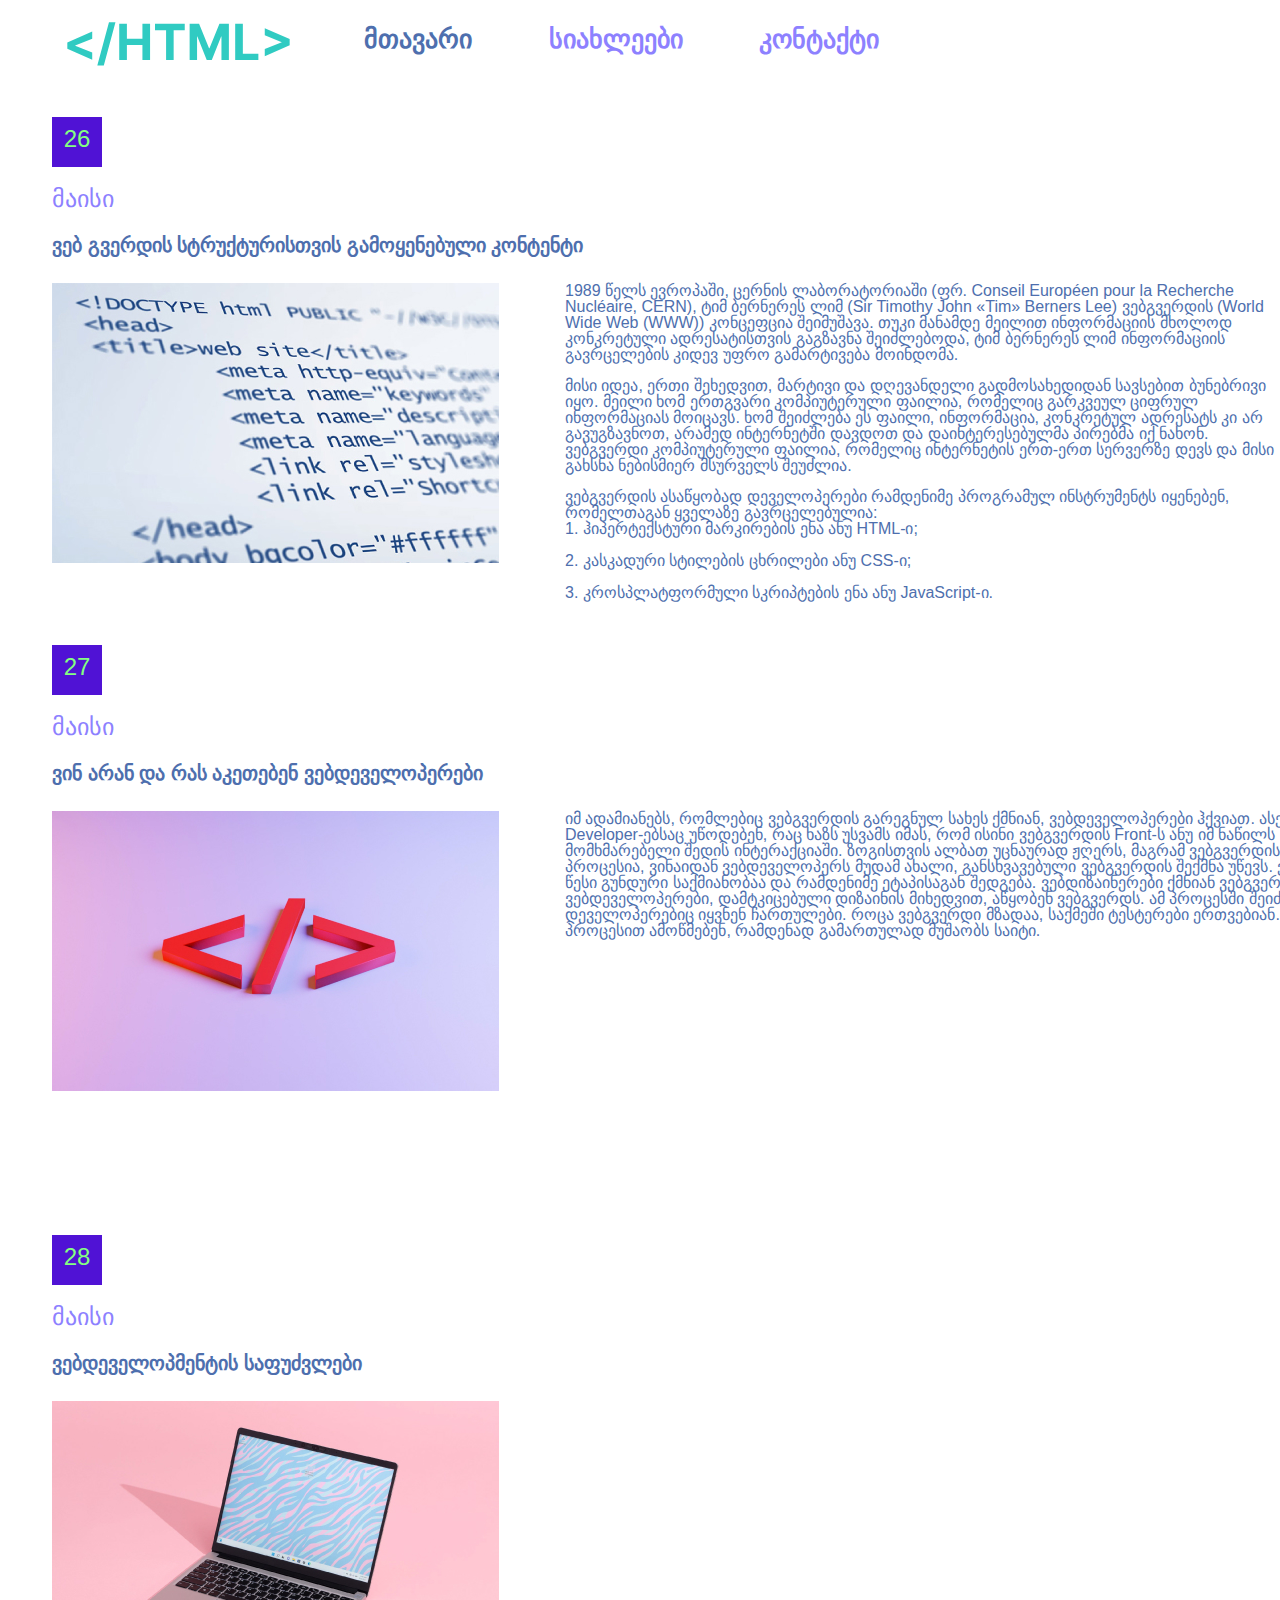
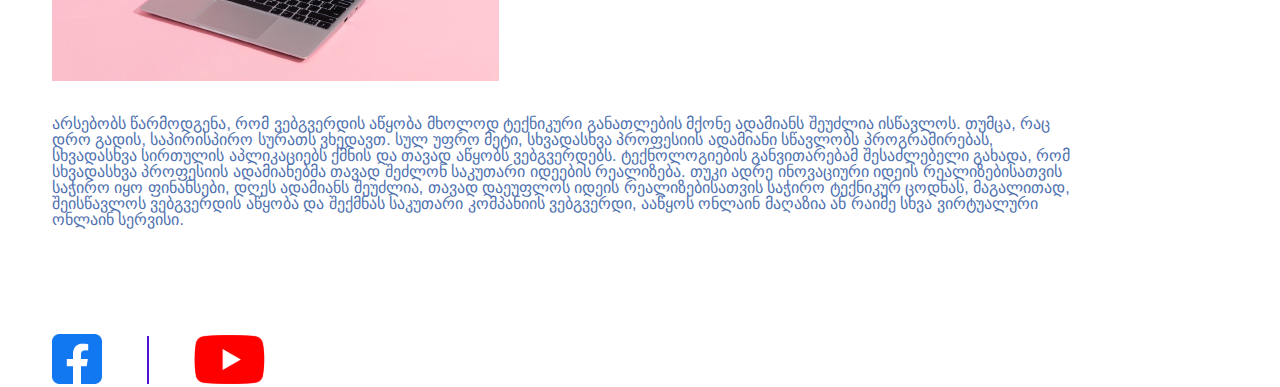
<file: index.html>
<!DOCTYPE html>
<html>
<head>
	<meta charset="utf-8">
	<title> lecture 5</title>
    <link rel="stylesheet" type="text/css" href="styles/reset.css">
	<link rel="stylesheet" type="text/css" href="styles/styles.css">
	<link rel="stylesheet" href="https://cdn.web-fonts.ge/fonts/bpg-square/css/bpg-square.min.css">
	<link rel="stylesheet" href="https://cdn.web-fonts.ge/fonts/bpg-square-banner-caps-2013/css/bpg-square-banner-caps-2013.min.css">
	<link rel="stylesheet" href="https://cdn.web-fonts.ge/fonts/bpg-nostalgia/css/bpg-nostalgia.min.css">

</head>
<body>
	<header>
		<img src="images/HTML.svg" class="img1">
		<nav>
			<ul>
				<li>
					<a class="main"> მთავარი </a>
				</li>
				<li>
					<a href="pages/news.html">სიახლეები 
					</a>
				</li>
				<li>
					<a href="pages/contact.html">
					კონტაქტი
					</a>
				</li>
			</ul>
		</nav>
	</header>
</body>
<section >
	<article>
		<div class="f1">
		<div class="date">26</div>
		<h3>მაისი</h3>
		<h2> ვებ გვერდის სტრუქტურისთვის გამოყენებული კონტენტი</h2>
		<p> <img src="images/pic-1 1.jpg" class="img2">1989 წელს ევროპაში, ცერნის ლაბორატორიაში (ფრ. Conseil Européen pour la Recherche Nucléaire, CERN), ტიმ ბერნერეს ლიმ (Sir Timothy John «Tim» Berners Lee) ვებგვერდის (World Wide Web (WWW)) კონცეფცია შეიმუშავა. თუკი მანამდე მეილით ინფორმაციის მხოლოდ კონკრეტული ადრესატისთვის გაგზავნა შეიძლებოდა, ტიმ ბერნერეს ლიმ ინფორმაციის გავრცელების კიდევ უფრო გამარტივება მოინდომა.</p>

		<p>მისი იდეა, ერთი შეხედვით, მარტივი და დღევანდელი გადმოსახედიდან სავსებით ბუნებრივი იყო. მეილი ხომ ერთგვარი კომპიუტერული ფაილია, რომელიც გარკვეულ ციფრულ ინფორმაციას მოიცავს. ხომ შეიძლება ეს ფაილი, ინფორმაცია, კონკრეტულ ადრესატს კი არ გავუგზავნოთ, არამედ ინტერნეტში დავდოთ და დაინტერესებულმა პირებმა იქ ნახონ. ვებგვერდი კომპიუტერული ფაილია, რომელიც ინტერნეტის ერთ-ერთ სერვერზე დევს და მისი გახსნა ნებისმიერ მსურველს შეუძლია.</p>

		<p>ვებგვერდის ასაწყობად დეველოპერები რამდენიმე პროგრამულ ინსტრუმენტს იყენებენ, რომელთაგან ყველაზე გავრცელებულია: 
		 <br>1. ჰიპერტექსტური მარკირების ენა ანუ HTML-ი;</br>
		 <br>2. კასკადური სტილების ცხრილები ანუ CSS-ი; </br> 
		 <br>3. კროსპლატფორმული სკრიპტების ენა ანუ JavaScript-ი. </br>
		</p>
       </div>
	</article>
	<article>
		<div class="f2">
		<div class="date">27</div>
		<h3>მაისი</h3>
		<h2> ვინ არან და რას აკეთებენ ვებდეველოპერები</h2>
		<p class="p2"><img src="images/pic-2 1.jpg" class="img2">
		იმ ადამიანებს, რომლებიც ვებგვერდის გარეგნულ სახეს ქმნიან, ვებდეველოპერები ჰქვიათ. ასევე მათ ხშირად Front End Developer-ებსაც უწოდებენ, რაც ხაზს უსვამს იმას, რომ ისინი ვებგვერდის Front-ს ანუ იმ ნაწილს ქმნიან, რომელთანაც მომხმარებელი შედის ინტერაქციაში. ზოგისთვის ალბათ უცნაურად ჟღერს, მაგრამ ვებგვერდის აწყობა შემოქმედებითი პროცესია, ვინაიდან ვებდეველოპერს მუდამ ახალი, განსხვავებული ვებგვერდის შექმნა უწევს. ვებდეველოპმენტი როგორც წესი გუნდური საქმიანობაა და რამდენიმე ეტაპისაგან შედგება. ვებდიზაინერები ქმნიან ვებგვერდის დიზაინს. შემდეგ კი ვებდეველოპერები, დამტკიცებული დიზაინის მიხედვით, აწყობენ ვებგვერდს. ამ პროცესში შეიძლება Back-End დეველოპერებიც იყვნენ ჩართულები. როცა ვებგვერდი მზადაა, საქმეში ტესტერები ერთვებიან. ისინი ტესტირების პროცესით ამოწმებენ, რამდენად გამართულად მუშაობს საიტი.	
		</p>	
		</div>
	</article>
	<article>
		<div class="f3">
	    <div class="date">28</div>
		<h3>მაისი</h3>
		<h2> ვებდეველოპმენტის საფუძვლები</h2>
		<img src="images/pic-3 1.jpg" style="margin-bottom: 32px;">
		<p class="p3">
		არსებობს წარმოდგენა, რომ ვებგვერდის აწყობა მხოლოდ ტექნიკური განათლების მქონე ადამიანს შეუძლია ისწავლოს. თუმცა, რაც დრო გადის, საპირისპირო სურათს ვხედავთ. სულ უფრო მეტი, სხვადასხვა პროფესიის ადამიანი სწავლობს პროგრამირებას, სხვადასხვა სირთულის აპლიკაციებს ქმნის და თავად აწყობს ვებგვერდებს. ტექნოლოგიების განვითარებამ შესაძლებელი გახადა, რომ სხვადასხვა პროფესიის ადამიანებმა თავად შეძლონ საკუთარი იდეების რეალიზება. თუკი ადრე ინოვაციური იდეის რეალიზებისათვის საჭირო იყო ფინანსები, დღეს ადამიანს შეუძლია, თავად დაეუფლოს იდეის რეალიზებისათვის საჭირო ტექნიკურ ცოდნას, მაგალითად, შეისწავლოს ვებგვერდის აწყობა და შექმნას საკუთარი კომპანიის ვებგვერდი, ააწყოს ონლაინ მაღაზია ან რაიმე სხვა ვირტუალური ონლაინ სერვისი.
		</p> 
		</div>
		 </article>

</section>
<footer>
	<img src="images/facebook.svg">
	<img src="images/Line 4.svg" style="margin-left: 41px; margin-right: 41px;" >
	<img src="images/YouTube.svg">

</footer>
</html>
</file>
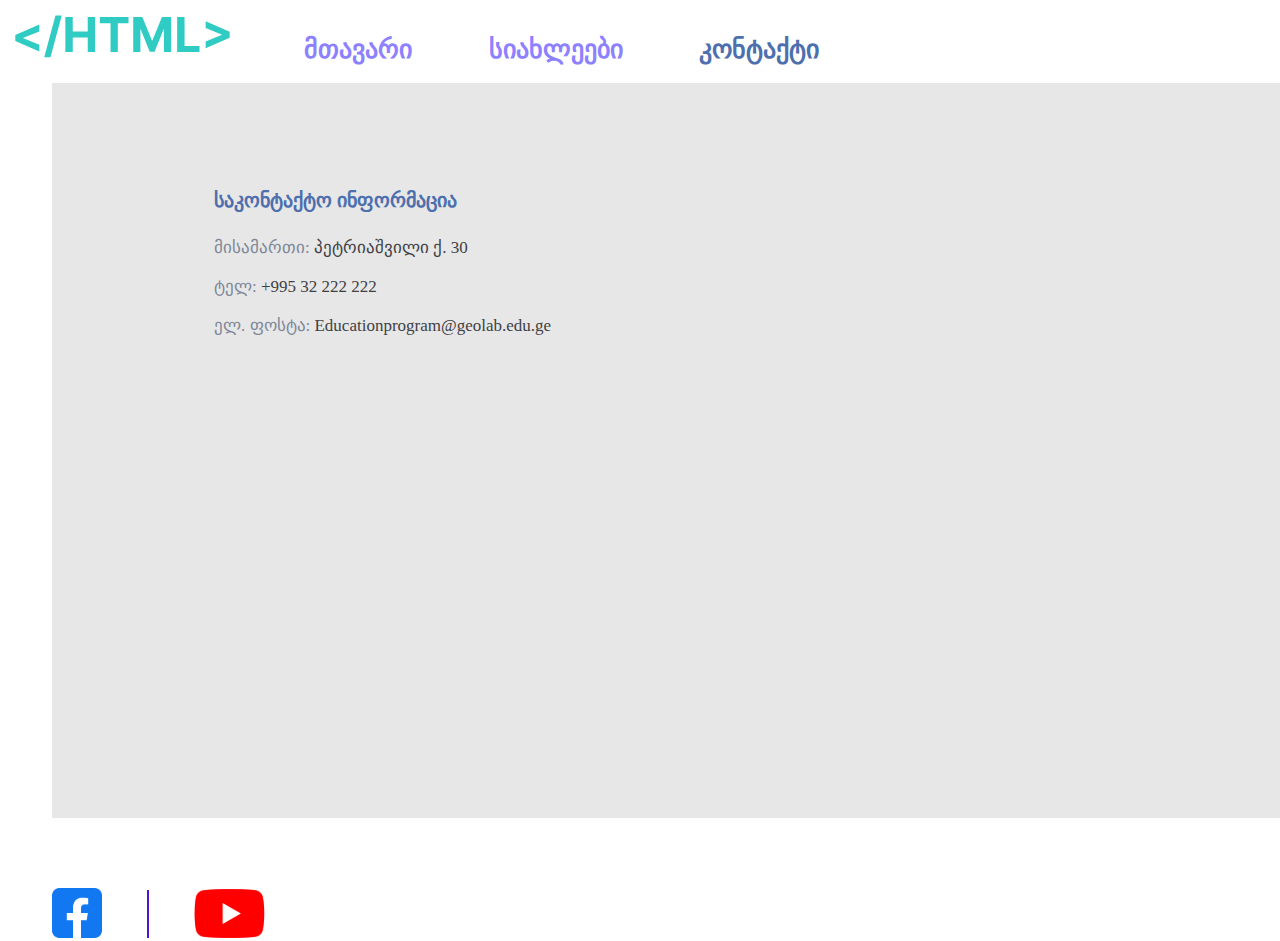
<file: pages/contact.html>
<!DOCTYPE html>
<html>
<head>
	<title>project</title>
	<link rel="stylesheet" type="text/css" href="../styles/reset.css">
	<link rel="stylesheet" type="text/css" href="../styles/styles.css">
</head>
<body>
<header>
	<img src="../images/HTML.svg">
	<nav>
			<ul>
				<li>
					<a href="../index.html"> მთავარი </a>
				</li>
				<li>
					<a href="news.html">სიახლეები 
					</a>
				</li>
				<li>
					<a class="main"> კონტაქტი
					</a>
				</li>
			</ul>
		</nav>
</header>
</body>
<section>
			<div class="greybox3">
			<div class="text"><h2>საკონტაქტო ინფორმაცია</h2>
				<h5>მისამართი: <span>პეტრიაშვილი ქ. 30 </span> </h5>
			<h5>ტელ: <span>+995 32 222 222 </span></h5>
			<h5>ელ. ფოსტა:<span> Educationprogram@geolab.edu.ge</span> </h5> </div>
		<div class="map">
			<iframe src="https://www.google.com/maps/embed?pb=!1m18!1m12!1m3!1d2480.66592260988!2d-0.28219262346189466!3d51.55602467182437!2m3!1f0!2f0!3f0!3m2!1i1024!2i768!4f13.1!3m3!1m2!1s0x48761181d57a876d%3A0xa64f9f185de8e097!2sWembley%20Stadium!5e0!3m2!1sen!2sge!4v1686249784939!5m2!1sen!2sge" width="600" height="450" style="border:0;" allowfullscreen="" loading="lazy" referrerpolicy="no-referrer-when-downgrade"></iframe>
		</div>
	</div>
</section>

<footer>
	<img src="../images/facebook.svg">
	<img src="../images/Line 4.svg" style="margin-left: 41px; margin-right: 41px;" >
	<img src="../images/YouTube.svg">
</footer>
</body>
</html>
</file>
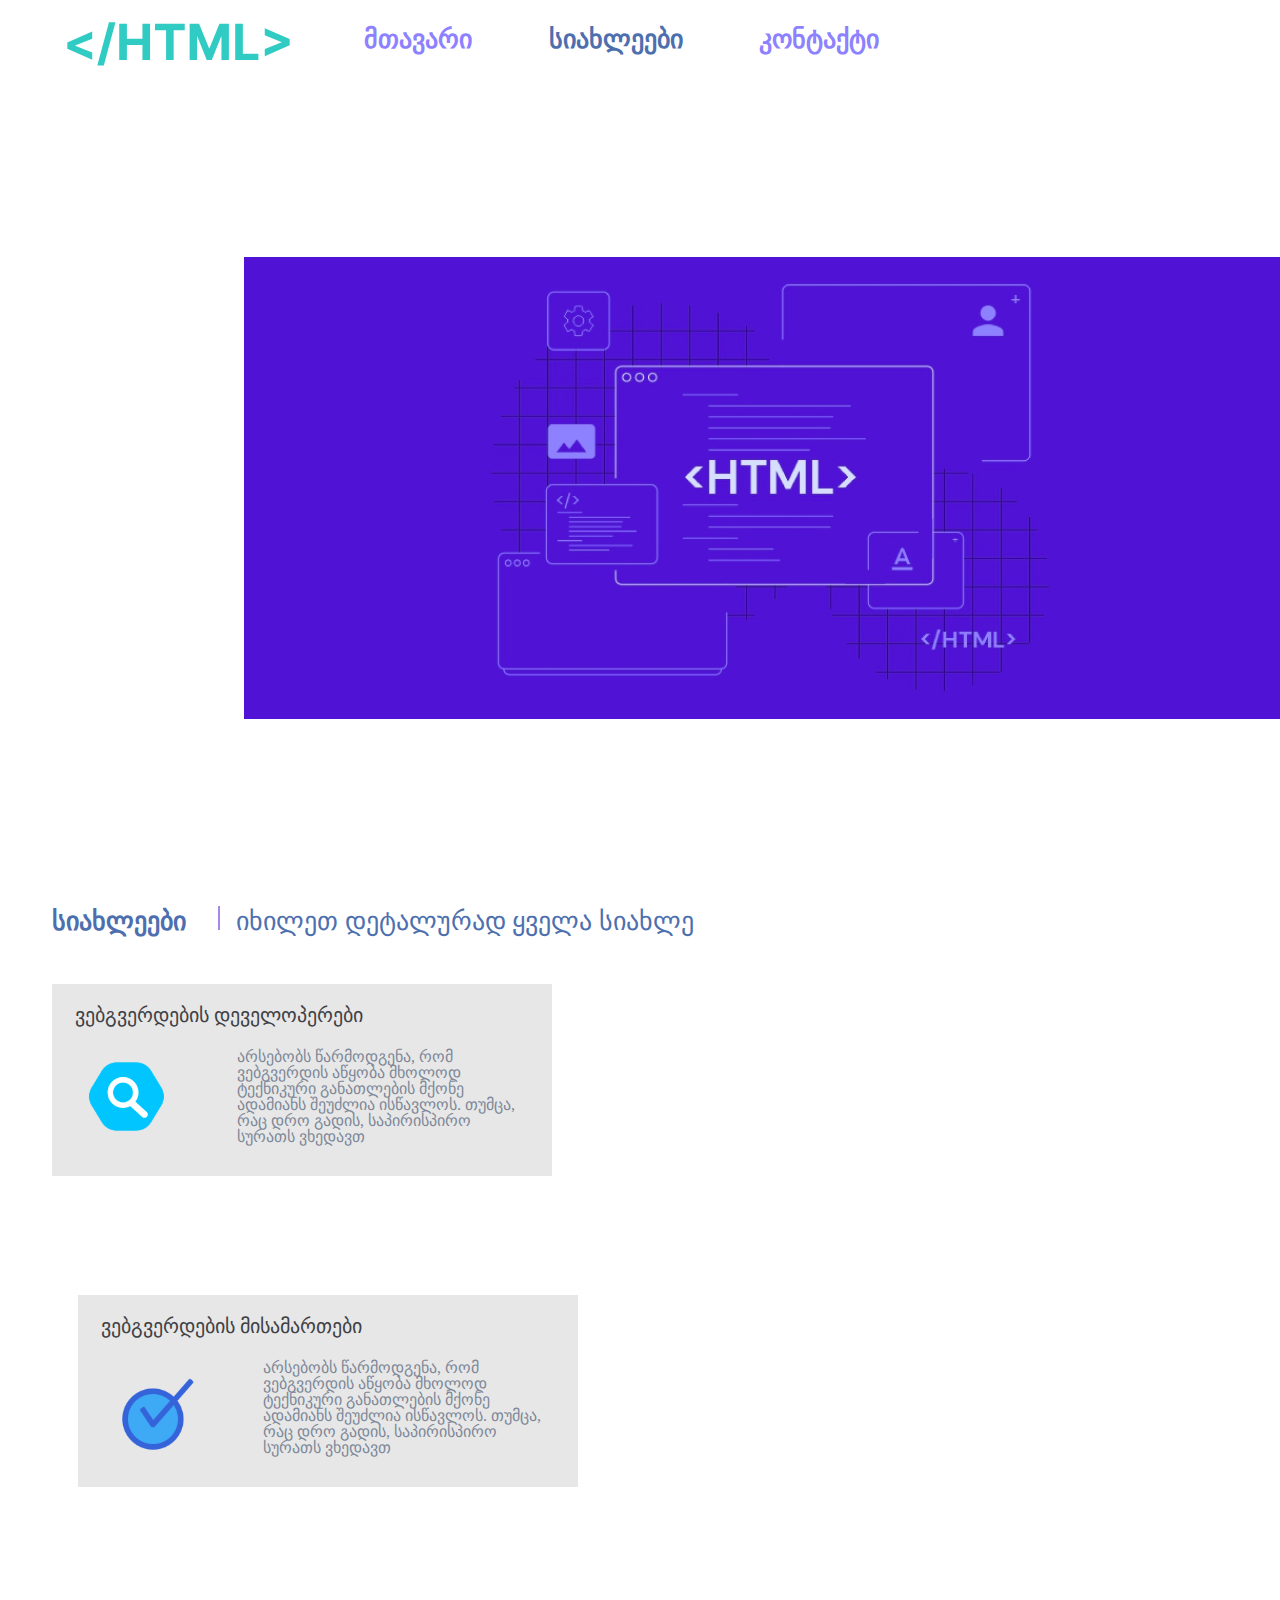
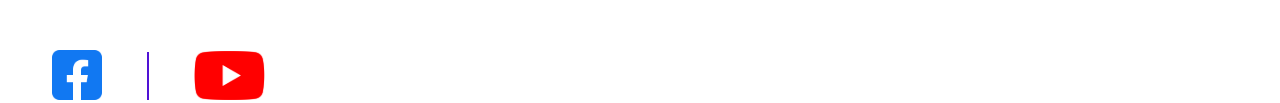
<file: pages/news.html>
<!DOCTYPE html>
<html>
<head>
	<title>project</title>
	<link rel="stylesheet" type="text/css" href="../styles/reset.css">
	<link rel="stylesheet" type="text/css" href="../styles/styles.css">
</head>
<body>
	<header>
		<img src="../images/HTML.svg" class="img1">
		<nav>
			<ul>
				<li>
					<a href="../index.html"> მთავარი </a>
				</li>
				<li>
					<a class="main">სიახლეები 
					</a>
				</li>
				<li>
					<a href="contact.html">
					კონტაქტი
					</a>
				</li>
			</ul>
		</nav>
	</header>
</body>
<section>
	<div>
	<img src="../images/HTML 1.jpg" class="html1">
</div>
	<div>
		<p class="news">სიახლეები</p>
	    <img src="../images/Line 4.svg" class="line">
	    <p class="details"> იხილეთ დეტალურად ყველა სიახლე</p>

</div>
<div class="greybox"> 
	<h4>ვებგვერდების დეველოპერები</h4>
	<img src="../images/image 2.svg" class="magnifer">
	<div class="placement"> <p class="box1"> არსებობს წარმოდგენა, რომ ვებგვერდის აწყობა მხოლოდ ტექნიკური განათლების მქონე ადამიანს შეუძლია ისწავლოს. თუმცა, რაც დრო გადის, საპირისპირო სურათს ვხედავთ</p> </div>
	
</div>
<div class="greybox2"> 
	<h4>ვებგვერდების მისამართები</h4>
	<img src="../images/image 1.svg" class="magnifer">
	<div class="placement"> <p class="box1"> არსებობს წარმოდგენა, რომ ვებგვერდის აწყობა მხოლოდ ტექნიკური განათლების მქონე ადამიანს შეუძლია ისწავლოს. თუმცა, რაც დრო გადის, საპირისპირო სურათს ვხედავთ</p> </div>
</section>
<footer>
	<img src="../images/facebook.svg">
	<img src="../images/Line 4.svg" style="margin-left: 41px; margin-right: 41px;" >
	<img src="../images/YouTube.svg">

</footer>
</html>
</file>
<file: styles/styles.css>
header {
    margin-top: 15px;
    margin-left: 15px;
}
.img1 {
    vertical-align: middle;
    width: 223px;
    height: 58px;
    margin-left: 52px;
}

 a {
    color: #8D81FF;  
    font-weight:700;
    font-size:26px;
    text-decoration: none;

 }
 .main {
    color: #4E6FAE;
    font-weight: 700;
    size: 26px;
 }
 section 
{
    margin-left: 52px;
}
 nav {
    display: inline-block;
 }


li {
    display: inline;
    margin-left: 70px;
}
.f1 {
    font-family: "BPG Square", sans-serif;
}
.f2{
    font-family: "BPG Square Banner Caps 2013", sans-serif;
}
.f3 {
    font-family: "BPG Nostalgia", sans-serif;
    font-weight: 700;
}
.date
{ 
    font-family: 'Helvetica';
    color: #84FF81;
    font-weight: 400;
    font-size: 24px;
    width: 50px;
    height: 50px;
    background: #5012D5;
    line-height: 28px;
    text-align: center;
    padding-top: 8px;
    margin-top: 44px;
 }
h3
{
    margin-top: 20px;
    margin-bottom: 10px;
    color: #8D81FF;
    font-weight: 400;
    width: 70px;
    height: 34px;
    font-size: 24px;
}
h2 {
    color:#4E6FAE ;
    font-weight: 700;
    margin-bottom: 14px;
    height: 34px;
    width: 600px;
    font-size: 20px;
    margin-top: 14px;
}


.img2 {
    
    width: 447px;
    height: 280px;
   float: left;
   margin-right: 66px;
   margin-bottom: 32px
}
p {
    font-weight: 400;
    font-size: 16px;
    color: #4E6FAE;
    margin-bottom: 15px;
}

.p2 {
    height: 380px;
    width: 1450px;

}
.p3
{
    width: 1021px;
    height: 148px;
}


footer
{
    margin-left: 52px;
    margin-top: 70px;
}
.html1 
{
   height: 462px;
   width: 1052px;
   margin: 184px 192px;
}
.news
{
    height: 34px;
    width: 150px;
    font-size: 26px;
    font-weight: 700;
    text-align: left;
    display: inline-block;
}
.details
{
    height: 34px;
    width: 484px;
    font-size: 26px;
    display: inline-block;

}

.line {
    margin-left: 12px;
    margin-right: 12px;
    width: 2px;
    height: 24px;
    display: inline-block;

}
.greybox
{

width: 500px;
height: 192px;
background: #E7E7E7; 
display: inline-block;   
margin: 26px 26px 93px 0px;
display: inline-block;
vertical-align: top;
}
h4
{
font-family: 'Helvetica Neue LT GEO';
font-size: 20px;
font-weight: 400;
text-align: left;
height: 24px;
width: 307px;
color:#3F4145;
margin: 21px 170px 0px 23px;
}
.magnifer 
{
    margin:29px 37px 41px 36px;
    display: inline-block;
}
.placement {
    float: right;
    width: 335px;
 }
.box1
{ 
font-family: Helvetica Neue LT GEO;
font-size: 16px;
font-weight: 400;
text-align: left;
height: 95px;
color: #7E8898;
display: inline-block;
margin:20px 20px 20px 20px;
 }

 .greybox2
 {
    width: 500px;
    height: 192px;
    background-color: #E7E7E7;
    display: inline-block;
    margin:26px 194px 93px 26px;
 }
 .greybox3 {
    height: 735px;
    width: 1660px;
    background-color:#E7E7E7;;
    display: inline-block;
    margin-top: 20px;
}
 .text 
 {
    display: inline-block;
    margin-left: 162px;
    margin-top:93px ;
    margin-bottom: 455px;
 }
  h5 
 {
    width: 434px;
    height: 24px;
    font-family: 'Helvetica Neue LT GEO';
    font-weight: 400;
    font-size: 17px;
    color: #7E8898;
    margin-top: 15px;
 }
 span {
    color: #3F4145;
}

 .map {
    display: inline-block;
    height: 549px;
    width: 400px;
    vertical-align: top;
    margin-top: 93px;
 }
</file>
